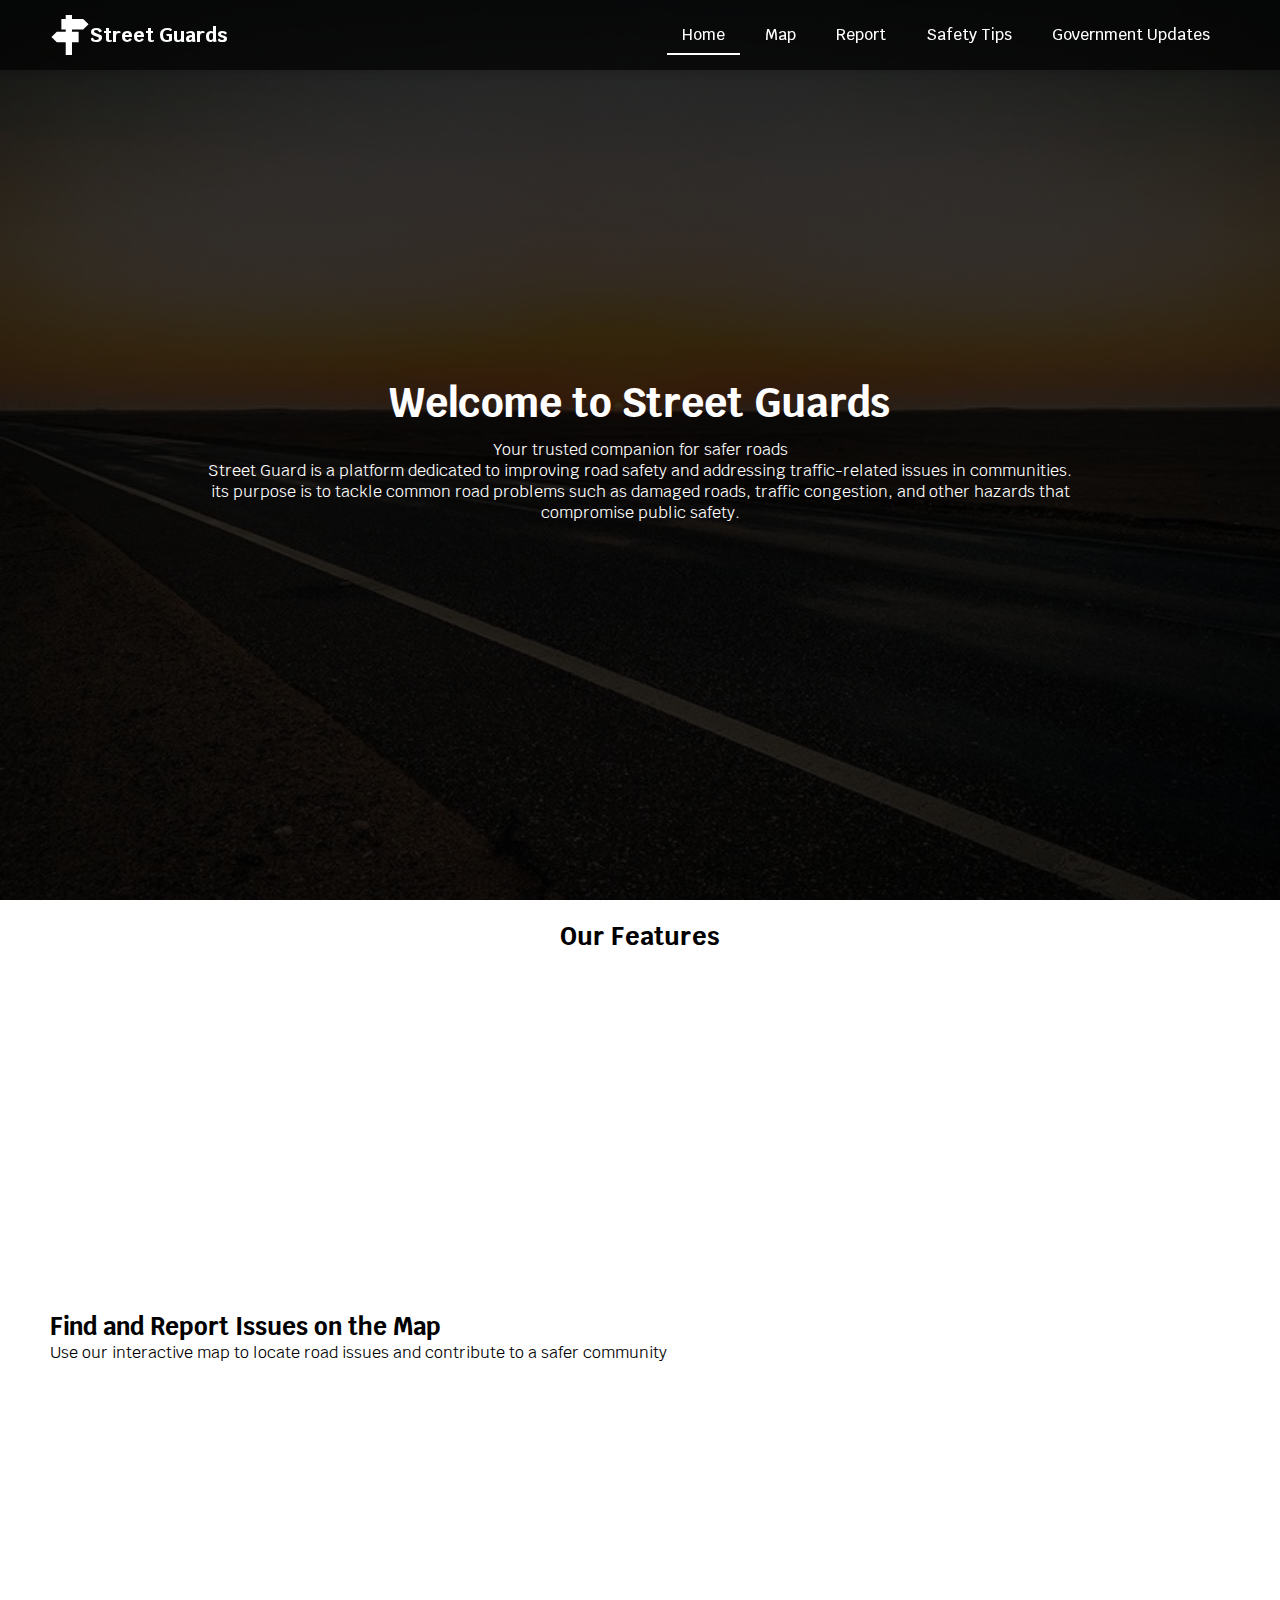
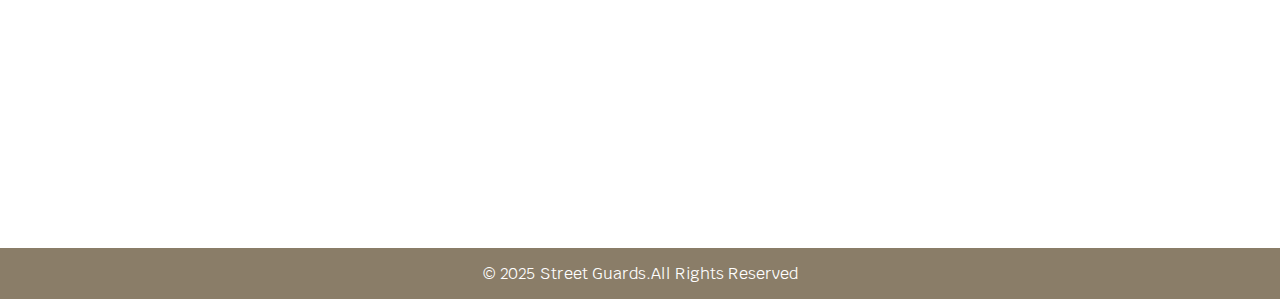
<file: index.html>
<!DOCTYPE html>
<html lang="en">

<head>
    <meta charset="UTF-8">
    <meta name="viewport" content="width=device-width, initial-scale=1.0">
    <meta name="description" content="to be safer">
    <link rel="stylesheet" href="./styles.css">
    <link rel="shortcut icon" href="./images/logo.svg" type="image/svg">
    <title>Street Guards</title>
</head>

<body>
    
    <nav>
        <div class="container">
            <div class="brand">
                <a href="#">
                    <img src="./images/logo.svg" alt="logo">
                    <span>Street Guards</span>
                </a>
            </div>
            <button class="mobile-menu-btn" id="mobileMenuBtn" aria-label="Toggle menu">
                <span></span>
                <span></span>
                <span></span>
            </button>
            <div class="links" id="navLinks">
                <a href="#" class="active">Home</a>
                <a href="#map">Map</a>
                <a href="./report.html">Report</a>
                <a href="./tips.html">Safety Tips</a>
                <a href="./government.html">Government Updates</a>
            </div>
        </div>
    </nav>
    <section class="hero">
        <div class="container">
            <div class="text">
                <h1 style="margin-bottom: 10px;">Welcome to Street Guards</h1>
                <p class="hero-text">Your trusted companion for safer roads</p>
                <p>
                    Street Guard is a platform dedicated to improving road safety and addressing traffic-related issues
                    in
                    communities.
                    its purpose is to tackle common road problems such as damaged roads, traffic congestion, and other
                    hazards that compromise public safety.
                </p>
            </div>

        </div>
    </section>

    <section class="cards">
        <div class="container">
            <h2 class="card-title">Our Features</h2>
            <div class="card-box">
                <div class="card">
                    <h3>Report Road Issues</h3>
                    <p>Use our easy-to-fill form to report road problems such as potholes, illegal parking, or broken
                        streetlights. Help us address road safety concerns in your area.</p>
                </div>
                <div class="card">
                    <h3>Interactive Map</h3>
                    <p>View and highlight problem areas on our interactive map. Pinpoint the locations of road issues
                        and track their progress over time.</p>
                </div>
                <div class="card">
                    <h3>Road Safety Tips</h3>
                    <p>Access educational resources on road safety and traffic rules. Stay informed and help ensure
                        safer roads for everyone in the community.</p>
                </div>
                <div class="card">
                    <h3>Government Updates</h3>
                    <p>Stay up to date with the latest updates on resolved road issues and improvements. Get news from
                        local authorities about ongoing work in your area.</p>
                </div>
            </div>
        </div>
    </section>

    <section id="map">
        <div class="container">
            <h2>Find and Report Issues on the Map </h2>
            <p>Use our interactive map to locate road issues and contribute to a safer community</p>
            <div class="map-container">
                <iframe
                    src="https://www.google.com/maps/embed?pb=!1m18!1m12!1m3!1d3151.8354345093644!2d144.95565131584625!3d-37.81731397975144!2m3!1f0!2f0!3f0!3m2!1i1024!2i768!4f13.1!3m3!1m2!1s0x6ad642af0f11fd81%3A0xf5774f0eb7ec9c10!2sMelbourne%20VIC%2C%20Australia!5e0!3m2!1sen!2sus!4v1611814157716!5m2!1sen!2sus"
                    width="100%" height="400" style="border:0;" allowfullscreen="" loading="lazy">
                </iframe>

            </div>
        </div>

    </section>
    <footer>
        <p>
            &copy; 2025 Street Guards.All Rights Reserved
        </p>
    </footer>
    <script src="./mobile-menu.js"></script>
</body>

</html>
</file>
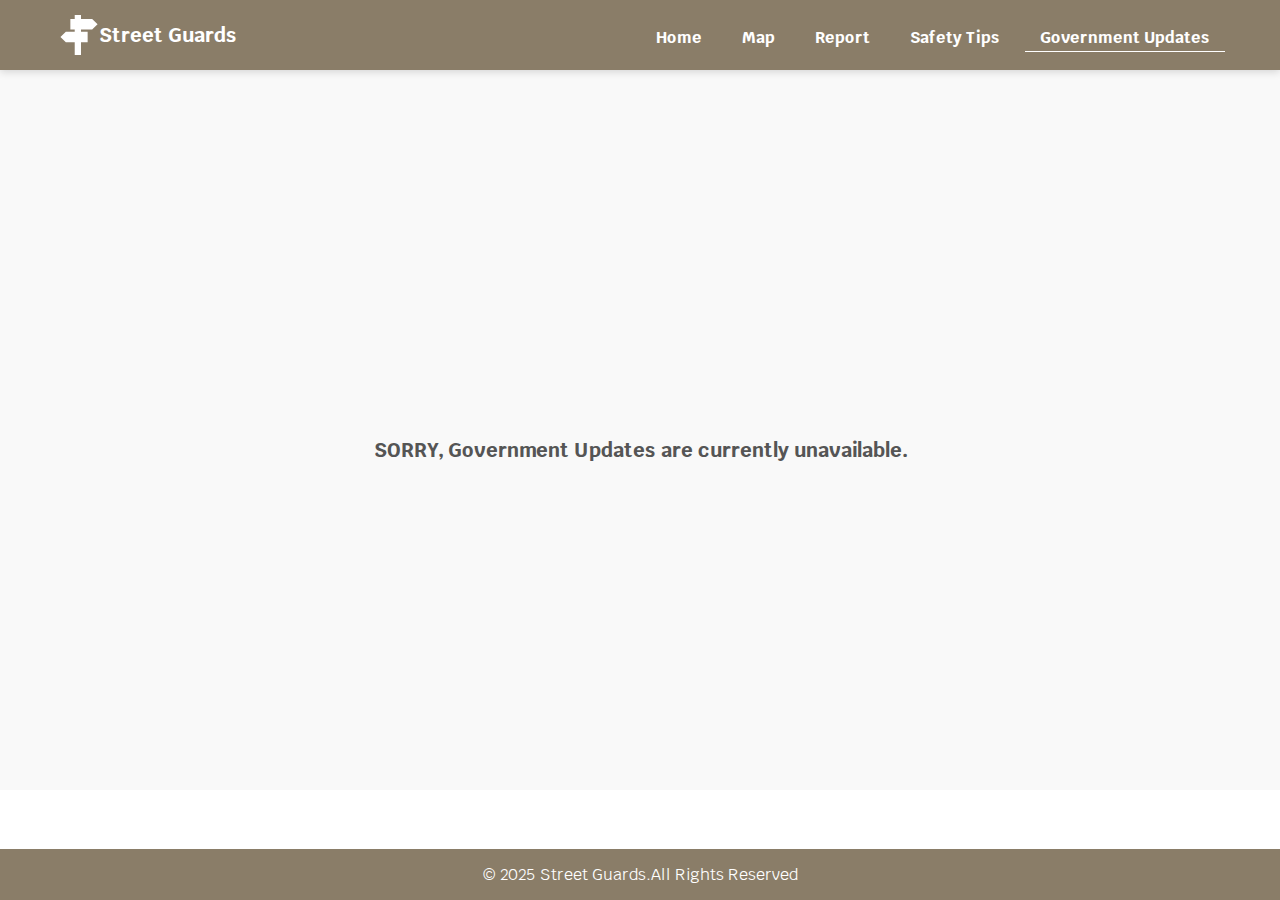
<file: government.html>
<!DOCTYPE html>
<html lang="en">

<head>
    <meta charset="UTF-8">
    <meta name="viewport" content="width=device-width, initial-scale=1.0">
    <title>Safety Tips - Street Guards</title>
    <link rel="icon" href="./images/logo.svg">
    <link rel="stylesheet" href="./styles.css">
    <link rel="stylesheet" href="./styles2.css">
    <link rel="stylesheet" href="tips-style.css">
    <link rel="stylesheet" href="https://cdnjs.cloudflare.com/ajax/libs/font-awesome/6.7.2/css/all.min.css"
        integrity="sha512-Evv84Mr4kqVGRNSgIGL/F/aIDqQb7xQ2vcrdIwxfjThSH8CSR7PBEakCr51Ck+w+/U6swU2Im1vVX0SVk9ABhg=="
        crossorigin="anonymous" referrerpolicy="no-referrer" />
</head>
<body>
    <nav>
        <div class="container">
            <div class="brand">
                <a href="./index.html">
                    <img src="./images/logo.svg" alt="logo">
                    <span>Street Guards</span>
                </a>
            </div>
            <button class="mobile-menu-btn" id="mobileMenuBtn" aria-label="Toggle menu">
                <span></span>
                <span></span>
                <span></span>
            </button>
            <div class="links" id="navLinks">
                <a href="./index.html">Home</a>
                <a href="./index.html#map">Map</a>
                <a href="./report.html">Report</a>
                <a href="./tips.html">Safety Tips</a>
                <a href="#" class="active">Government Updates</a>
            </div>
        </div>
    </nav>
    <section style="background-color: #f9f9f9; height: 80vh;">
        <div class="gov">SORRY, Government Updates are currently unavailable.</div>
    </section>
    <footer style="position: absolute; bottom: 0; width: 100%;">
        <p>
            &copy; 2025 Street Guards.All Rights Reserved
        </p>
    </footer>
</body>
</file>
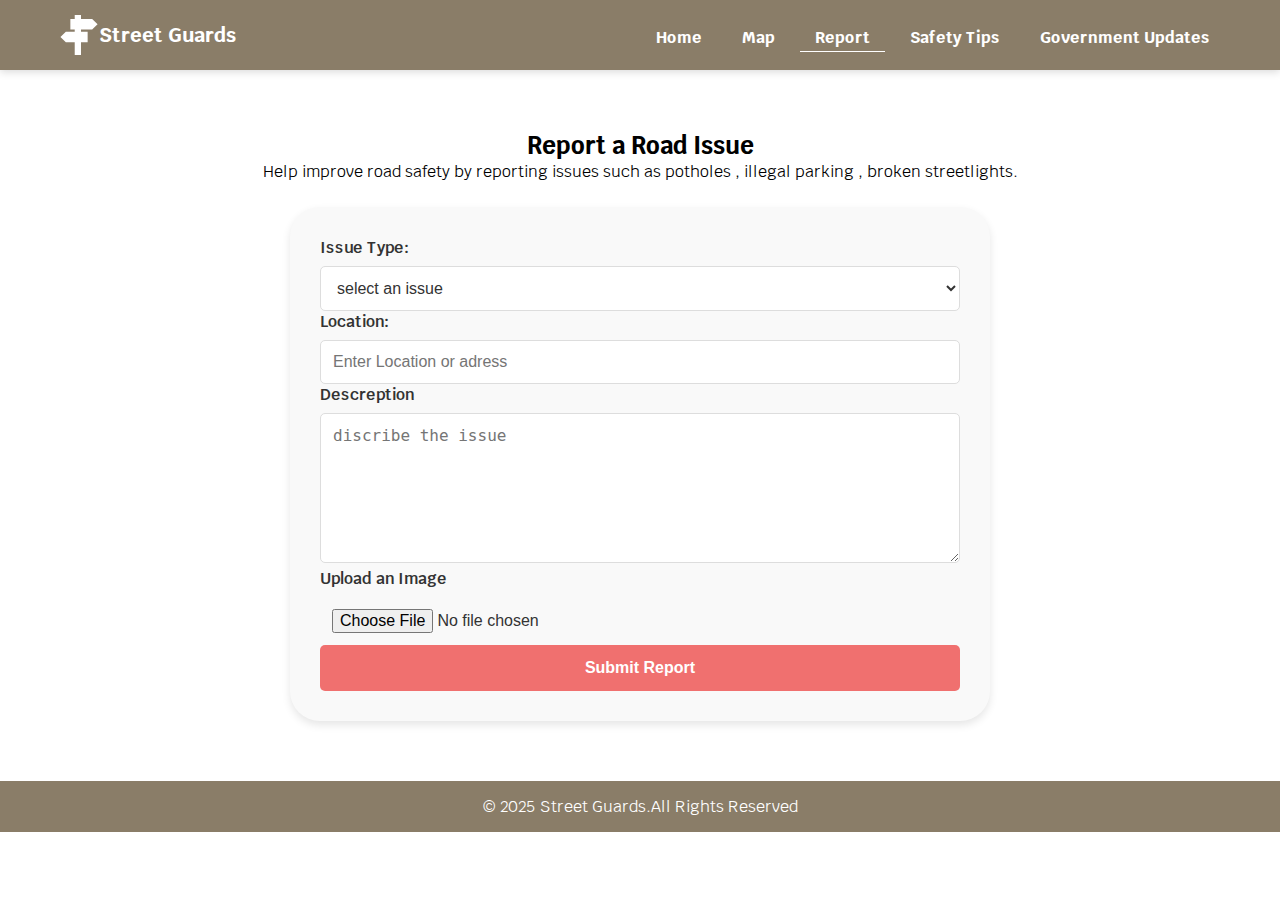
<file: report.html>
<!DOCTYPE html>
<html lang="en">

<head>
    <meta charset="UTF-8">
    <meta name="viewport" content="width=device-width, initial-scale=1.0">
    <title>Report an Issue - Street Guards</title>
    <link rel="stylesheet" href="./styles.css">
    <link rel="stylesheet" href="./styles2.css">
    <link rel="icon" href="./images/logo.svg">
</head>

<body>

    <nav>
        <div class="container">
            <div class="brand">
                <a href="./index.html">
                    <img src="./images/logo.svg" alt="logo">
                    Street Guards
                </a>
            </div>
            <div class="links">
                <a href="./index.html">Home</a>
                <a href="./index.html#map">Map</a>
                <a href="#" class="active">Report</a>
                <a href="./tips.html">Safety Tips</a>
                <a href="./government.html">Government Updates</a>
            </div>
        </div>
    </nav>

    <section class="report">
        <div class="container">
            <h2>Report a Road Issue</h2>
            <p>Help improve road safety by reporting issues such as potholes , illegal parking , broken streetlights.
            </p>
            <form>
                <label for="">
                    Issue Type:
                </label>
                <select name="issues">
                    <option value disabled selected>select an issue</option>
                    <option value="pothole">pothole</option>
                    <option value="illegal parking"> Illegal Parking</option>
                    <option value="broken streetlights">Broken Streetlights</option>
                    <option value="damaged traffic sign">Damaged Traffic Sign</option>
                    <option value="Road Blockage">Road Blockage</option>
                    <option value="other">Other</option>
                </select>
                <label>
                    Location:
                </label>
                <input type="text" placeholder="Enter Location or adress">
            
                <label>Descreption</label>
                <textarea placeholder="discribe the issue"></textarea>
                <label> Upload an Image </label>
                <input type="file">
                <button type="submit"> Submit Report</button>
            </form>
        </div>
    </section>

    <footer>
        <p>
            &copy; 2025 Street Guards.All Rights Reserved
        </p>
    </footer>
</body>

</html>
</file>
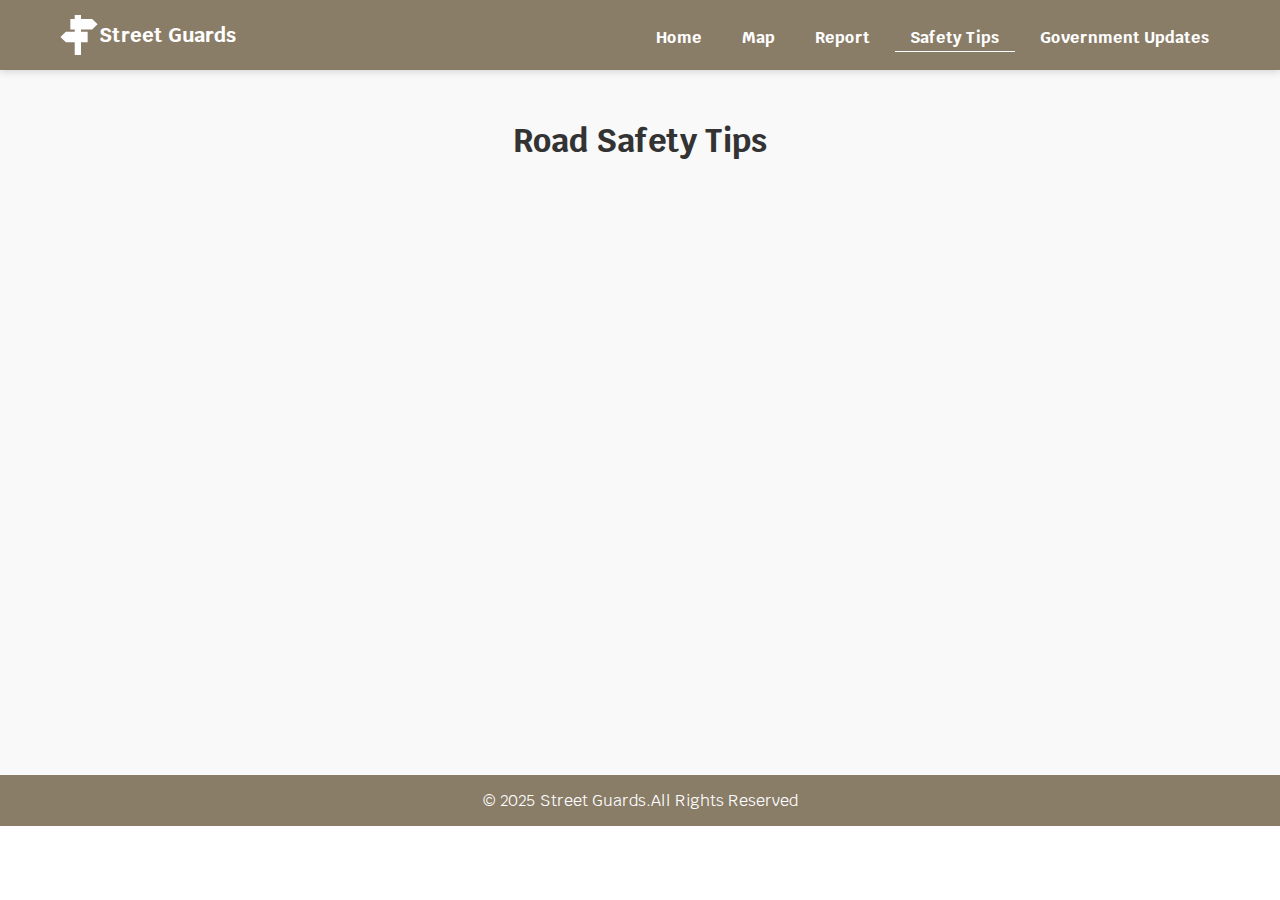
<file: tips.html>
<!DOCTYPE html>
<html lang="en">

<head>
    <meta charset="UTF-8">
    <meta name="viewport" content="width=device-width, initial-scale=1.0">
    <title>Safety Tips - Street Guards</title>
    <link rel="icon" href="./images/logo.svg">
    <link rel="stylesheet" href="./styles.css">
    <link rel="stylesheet" href="./styles2.css">
    <link rel="stylesheet" href="tips-style.css">
    <link rel="stylesheet" href="https://cdnjs.cloudflare.com/ajax/libs/font-awesome/6.7.2/css/all.min.css"
        integrity="sha512-Evv84Mr4kqVGRNSgIGL/F/aIDqQb7xQ2vcrdIwxfjThSH8CSR7PBEakCr51Ck+w+/U6swU2Im1vVX0SVk9ABhg=="
        crossorigin="anonymous" referrerpolicy="no-referrer" />
</head>

<body>
    <nav>
        <div class="container">
            <div class="brand">
                <a href="./index.html">
                    <img src="./images/logo.svg" alt="logo">
                    Street Guards
                </a>
            </div>
            <div class="links">
                <a href="./index.html">Home</a>
                <a href="./index.html#map">Map</a>
                <a href="./report.html">Report</a>
                <a href="#" class="active">Safety Tips</a>
                <a href="./government.html">Government Updates</a>
            </div>
        </div>
    </nav>

    <section class="safety">
        <div class="container">
            <h2>Road Safety Tips</h2>
            <div class="card-box">
                <div class="card">
                    <i class="fa-solid fa-road"></i>
                    <h3>Stay Alert</h3>
                    <p>Always stay focused while driving or crossing the road. Avoid using mobile phones or other
                        distractions.</p>
                </div>
                <div class="card">
                    <i class="fa-solid fa-car"></i>
                    <h3>Follow Speed Limits</h3>
                    <p>Adhere to speed limits to reduce the risk of accidents and ensure safe driving conditions for
                        everyone.</p>
                </div>
                <div class="card">
                    <i class="fa-solid fa-traffic-light"></i>
                    <h3>Obey Traffic Signals</h3>
                    <p>Respect traffic lights and road signs to prevent accidents and maintain smooth traffic flow.</p>
                </div>
                <div class="card">
                    <i class="fa-solid fa-check"></i>
                    <h3>Wear Seatbelts</h3>
                    <p>Always wear your seatbelt while driving or riding in a vehicle to protect yourself in case of an
                        accident.</p>
                </div>
                <div class="card">
                    <i class="fa-solid fa-walking"></i>
                    <h3>Use Pedestrian Crossings</h3>
                    <p>Always use crosswalks and look both ways before crossing the road to ensure safety.</p>
                </div>
                <div class="card">
                    <i class="fa-solid fa-bicycle"></i>
                    <h3>Be Cautious Around Cyclists</h3>
                    <p>Maintain a safe distance from cyclists and always check your surroundings before changing lanes.
                    </p>
                </div>
                <div class="card">
                    <i class="fa-solid fa-motorcycle"></i>
                    <h3>Wear a Helmet</h3>
                    <p>Motorcyclists and bikers should always wear helmets to prevent head injuries in case of an
                        accident.</p>
                </div>
                <div class="card">
                    <i class="fa-solid fa-cloud-moon"></i>
                    <h3>Drive Carefully at Night</h3>
                    <p>Ensure your headlights are on, reduce speed, and be extra cautious while driving at night.</p>
                </div>
            </div>
        </div>
    </section>


    <footer>
        <p>
            &copy; 2025 Street Guards.All Rights Reserved
        </p>
    </footer>
</body>

</html>
</file>
<file: styles.css>
@import url('https://fonts.googleapis.com/css2?family=Krub:ital,wght@0,200;0,300;0,400;0,500;0,600;0,700;1,200;1,300;1,400;1,500;1,600;1,700&family=Roboto:ital,wght@0,100..900;1,100..900&family=Smooch+Sans:wght@100..900&display=swap');

@keyframes fadeInDown {
    from {
        opacity: 0;
        transform: translateY(-30px);
    }
    to {
        opacity: 1;
        transform: translateY(0);
    }
}

@keyframes fadeInUp {
    from {
        opacity: 0;
        transform: translateY(30px);
    }
    to {
        opacity: 1;
        transform: translateY(0);
    }
}

@keyframes slideInLeft {
    from {
        opacity: 0;
        transform: translateX(-50px);
    }
    to {
        opacity: 1;
        transform: translateX(0);
    }
}

@keyframes slideInDown {
    from {
        opacity: 0;
        transform: translateY(-20px);
    }
    to {
        opacity: 1;
        transform: translateY(0);
    }
}

@keyframes pulse {
    0%, 100% {
        opacity: 1;
    }
    50% {
        opacity: 0.7;
    }
}

@keyframes float {
    0%, 100% {
        transform: translateY(0px);
    }
    50% {
        transform: translateY(-10px);
    }
}
.closed{
    display: none;
}

* {
    margin: 0px;
    padding: 0px;
    box-sizing: border-box;
    scroll-behavior: smooth;
}


body {
    font-family: "Krub";
}

html {
    scroll-behavior: smooth;
}

.container {
    max-width: 1920px;
    padding: 0px 50px;
    margin: 0px auto;
}

nav {
    background-color: rgba(0, 0, 0, 0.7);
    padding: 15px 0;
    position: sticky;
    top: 0;
    z-index: 999;
    box-shadow: 0 2px 8px rgba(0, 0, 0, 0.15);
}

nav .container {
    display: flex;
    align-items: center;
    justify-content: space-between;
    position: relative;
}

/* Mobile menu button styles */
.mobile-menu-btn {
    display: none;
    flex-direction: column;
    justify-content: center;
    align-items: center;
    width: 40px;
    height: 40px;
    background: none;
    border: none;
    cursor: pointer;
    z-index: 1001;
    padding: 0;
}

.mobile-menu-btn span {
    display: block;
    width: 28px;
    height: 3px;
    margin: 5px 0;
    background: #fff;
    border-radius: 2px;
    transition: all 0.4s ease;
}

.mobile-menu-btn.open span:nth-child(1) {
    transform: translateY(10px) rotate(45deg);
}

.mobile-menu-btn.open span:nth-child(2) {
    opacity: 0;
    transform: translateX(-10px);
}

.mobile-menu-btn.open span:nth-child(3) {
    transform: translateY(-10px) rotate(-45deg);
}

nav .links {
    display: flex;
    gap: 0;
    align-items: center;
}

@media (max-width: 768px) {
    .mobile-menu-btn {
        display: flex;
    }
    
    nav .links {
        position: fixed;
        top: 60px;
        left: 0;
        width: 100%;
        height: calc(100vh - 60px);
        background: rgba(34, 34, 34, 0.98);
        flex-direction: column;
        justify-content: flex-start;
        gap: 0;
        padding: 30px 0;
        overflow-y: auto;
        animation: slideInDown 0.3s ease;
        transform: translateX(-100%);
        transition: transform 0.3s ease;
    }
    
    nav .links.open {
        transform: translateX(0);
    }
    
    nav .links a {
        width: 100%;
        padding: 15px 20px;
        font-size: 16px;
        border-left: 4px solid transparent;
        transition: all 0.3s ease;
        color: #fff;
    }
    
    nav .links a:hover {
        background: rgba(255, 255, 255, 0.1);
        border-left-color: #fff;
        padding-left: 30px;
    }
    
    nav .links a.active {
        background: rgba(255, 255, 255, 0.1);
        border-left-color: #fff;
    }
}

nav img {
    max-width: 40px;
}

nav a {
    text-decoration: none;
    color: #fff;
}

.brand a {
    display: flex;
    align-items: center;
    font-size: 20px;
    font-weight: bold;
}

nav .links a {
    font-weight: 500;
    color: #fff;
    text-decoration: none;
    padding: 8px 15px;
    border-bottom: 2px solid transparent;
    transition: all 0.3s ease;
    margin: 0px 5px;
}

nav .links a:hover {
    border-bottom-color: #fff;
    opacity: 0.8;
}

nav a.active {
    border-bottom: 2px solid #fff;
}


.hero {
    height: 100vh;
    background: linear-gradient(rgba(0, 0, 0, 0.8), rgba(0, 0, 0, 0.8)), url("./images/road.jpg");
    background-position: center;
    background-repeat: no-repeat;
    background-size: cover;
    display: flex;
    align-items: center;
    color: #fff;
    margin-top: -70px;
}

.hero h1 {
    text-align: center;
    font-size: 40px;
}

.hero p {
    text-align: center;
    font-weight: 400;
}

.hero .text {
    width: 75%;
}

.hero .container {
    text-align: center;
    display: flex;
    justify-content: center;
}

#map {
    padding: 60px 0px;
}

#map p {
    margin-bottom: 20px;
}

.card-box {
    display: flex;
    flex-wrap: wrap;
    justify-content: space-between;
    gap: 20px;
    align-items: stretch;
}

.card {
    background-color: #fff;
    border: 1px solid #e0e0e0;
    border-radius: 8px;
    padding: 20px;
    box-shadow: 0 4px 8px rgba(0, 0, 0, 0.1);
    flex: 1 1 280px;
    transition: all 0.3s;
    animation: fadeInUp 0.6s ease-in-out forwards;
    opacity: 0;
}

.card:nth-child(1) {
    animation-delay: 0.1s;
}

.card:nth-child(2) {
    animation-delay: 0.2s;
}

.card:nth-child(3) {
    animation-delay: 0.3s;
}

.card:nth-child(4) {
    animation-delay: 0.4s;
}

.card h3 {
    font-size: 26px;
    margin-bottom: 15px;
}

.card p {
    font-size: 16px;
    line-height: 1.6;
}

.card-title {
    text-align: center;
    font-size: 25px;
    margin: 20px;
    animation: fadeInDown 0.6s ease-in-out;
}

.card:hover {
    transform: translateY(-10px);
    box-shadow: 0 8px 16px rgba(0, 0, 0, 0.2);
}

footer {
    background-color: #8a7d68;
    color: #fff;
    padding: 15px 0px;
    display: flex;
    justify-content: center;
    animation: slideInLeft 0.6s ease-in-out;
}

/* Navigation animations */
nav {
    animation: fadeInDown 0.6s ease-in-out;
}

.hero h1 {
    animation: fadeInDown 0.8s ease-in-out;
}

.hero-text {
    animation: fadeInUp 0.8s ease-in-out 0.2s backwards;
}

/* Responsive Design */
@media (max-width: 1024px) {
    .container {
        padding: 0px 30px;
    }
    
    .hero h1 {
        font-size: 32px;
    }
    
    .hero .text {
        width: 90%;
    }
    
    nav .links a {
        margin: 0px 5px;
        font-size: 14px;
    }
    
    .card-box {
        justify-content: center;
    }
    
    .card {
        flex: 1 1 250px;
    }
}

@media (max-width: 768px) {
    .container {
        padding: 0px 20px;
    }
    
    nav .container {
        flex-direction: column;
        gap: 15px;
    }
    
    nav .links {
        display: flex;
        flex-wrap: wrap;
        justify-content: center;
        gap: 10px;
    }
    
    nav img {
        max-width: 35px;
    }
    
    .brand a {
        font-size: 18px;
    }
    
    .hero {
        height: auto;
        min-height: 70vh;
        margin-top: 0;
        padding: 40px 0;
    }
    
    .hero h1 {
        font-size: 28px;
    }
    
    .hero p {
        font-size: 14px;
    }
    
    .hero .text {
        width: 100%;
    }
    
    .card-box {
        flex-direction: column;
        align-items: center;
    }
    
    .card {
        flex: 0 1 100%;
        max-width: 350px;
    }
    
    .card-title {
        font-size: 22px;
    }
    
    .card h3 {
        font-size: 20px;
    }
    
    .card p {
        font-size: 14px;
    }
    
    #map {
        padding: 40px 0;
    }
    
    .map-container {
        min-height: 300px;
    }
}

/* Extra small devices (480px and below) */
@media (max-width: 480px) {
    .container {
        padding: 0px 15px;
    }
    
    nav {
        padding: 10px 0;
    }
    
    nav .container {
        gap: 10px;
    }
    
    .brand a {
        font-size: 16px;
    }
    
    nav img {
        max-width: 30px;
    }
    
    .hero {
        min-height: 50vh;
        padding: 30px 0;
    }
    
    .hero h1 {
        font-size: 20px;
        margin-bottom: 8px;
    }
    
    .hero-text {
        font-size: 13px;
        margin-bottom: 12px;
    }
    
    .hero p {
        font-size: 12px;
        line-height: 1.5;
    }
    
    .card-title {
        font-size: 18px;
        margin: 15px 0;
    }
    
    .card h3 {
        font-size: 16px;
    }
    
    .card p {
        font-size: 12px;
    }
    
    .card {
        padding: 12px;
    }
    
    #map {
        padding: 25px 0;
    }
    
    .map-container {
        min-height: 200px;
    }
}
.gov {
    position: absolute;
    text-align: center;
    top: 50%;
    left: 50%;
    transform: translate(-50%, -50%);
    font-size: 20px;
    color: #555;
    padding: 100px 20px;
    font-weight: 900;
    min-width: 100%;
}
</file>
<file: styles2.css>
@import url('https://fonts.googleapis.com/css2?family=Krub:ital,wght@0,200;0,300;0,400;0,500;0,600;0,700;1,200;1,300;1,400;1,500;1,600;1,700&family=Roboto:ital,wght@0,100..900;1,100..900&family=Smooch+Sans:wght@100..900&display=swap');



* {
    margin: 0px;
    padding: 0px;
    box-sizing: border-box;
}

nav {
    background-color: #8a7d68;
}

nav a {
    text-decoration: none;
    margin: 0px 9px;
    color: #fff;
}

.brand a {
    display: flex;
    align-items: center;
    font-size: 20px;
    font-weight: bold;
}

nav .links a {
    font-weight: bold;
    border-bottom: 1px solid transparent;
    transition: all 0.5s;
    padding-bottom: 3px;
}

nav .links a:hover {
    border-bottom: 1px solid #555;
    color: #555;
}

nav a.active {
    border-bottom: 1px solid #fff;
}
.report{
    padding: 60px 0;
    background-color: #fff;
}
.report .container{
    display: flex;
flex-direction: column;
align-items: center;
text-align: center;
}


form{
    width: 100%;
    max-width: 700px;
    background: #f9f9f9;
    padding: 30px;
    border-radius: 30px;
    box-shadow: 0 4px 8px rgba(0,0,0,0.1);
    margin-top:25px;
}


form label{
    font-size: 16px;
    font-weight: 600;
    margin-bottom: 8px;
    display: block;
    text-align: left;
    color:#333;
}

form input,
form select,
form textarea {
    width: 100%;
    padding: 12px;
    border: 1px solid #ddd;
    border-radius: 5px;
    font-size: 16px;
    color: #333;
    background: #fff;
    transition: all 0.3s;
}

form input:focus,
form select:focus,
form textarea:focus {
    border-color: #F0706F;
    outline: none;
}

form textarea {
    height: 150px;
    resize: vertical; 
}

form input[type="file"] {
    border: none;
    background: none;
}

form button {
    width: 100%;
    padding: 14px;
    background-color: #F0706F;
    border: none;
    color: white;
    font-size: 16px;
    font-weight: bold;
    cursor: pointer;
    border-radius: 5px;
    transition: all 0.3s;
}

form button:hover {
    background-color: #da5454;
    color: #0D0D0D;
}
</file>
<file: tips-style.css>
.safety {
    padding: 50px 0;
    background-color: #f9f9f9;
}

.safety h2 {
    text-align: center;
    font-size: 32px;
    font-weight: bold;
    margin-bottom: 30px;
    color: #333;
}

.card-box {
    display: flex;
    flex-wrap: wrap;
    justify-content: center;
    gap: 20px;
}

.card {
    background-color: #fff;
    border: 1px solid #e0e0e0;
    border-radius: 10px;
    padding: 25px;
    box-shadow: 0 4px 8px rgba(0, 0, 0, 0.1);
    flex: 1 1 280px;
    max-width: 300px;
    text-align: center;
    transition: all 0.3s;
}

.card i {
    font-size: 40px;
    color: #8a7d68;
    margin-bottom: 15px;
}

.card h3 {
    font-size: 22px;
    margin-bottom: 12px;
    color: #222;
}

.card p {
    font-size: 15px;
    line-height: 1.6;
    color: #555;
}

.card:hover {
    transform: translateY(-8px);
    box-shadow: 0 6px 12px rgba(0, 0, 0, 0.15);
}

@media (max-width: 768px) {
    .card-box {
        flex-direction: column;
        align-items: center;
    }
}
</file>
